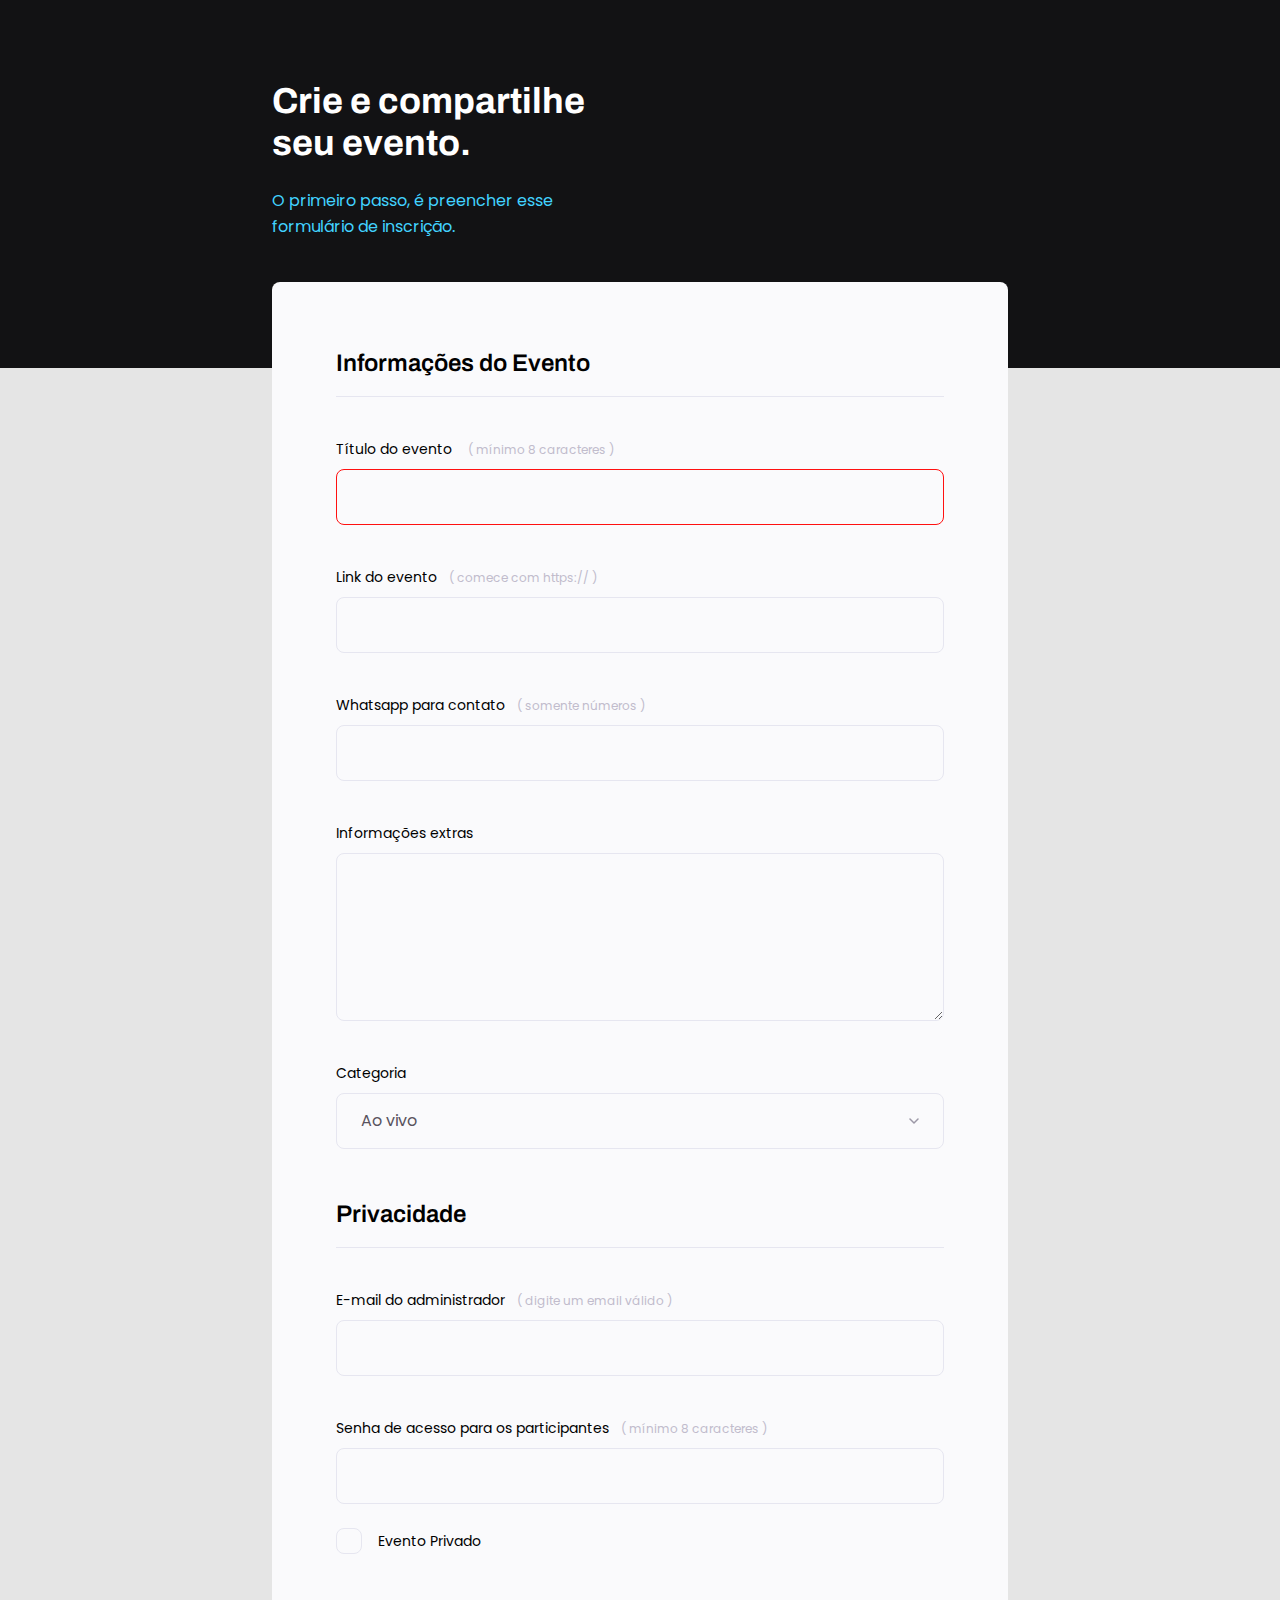
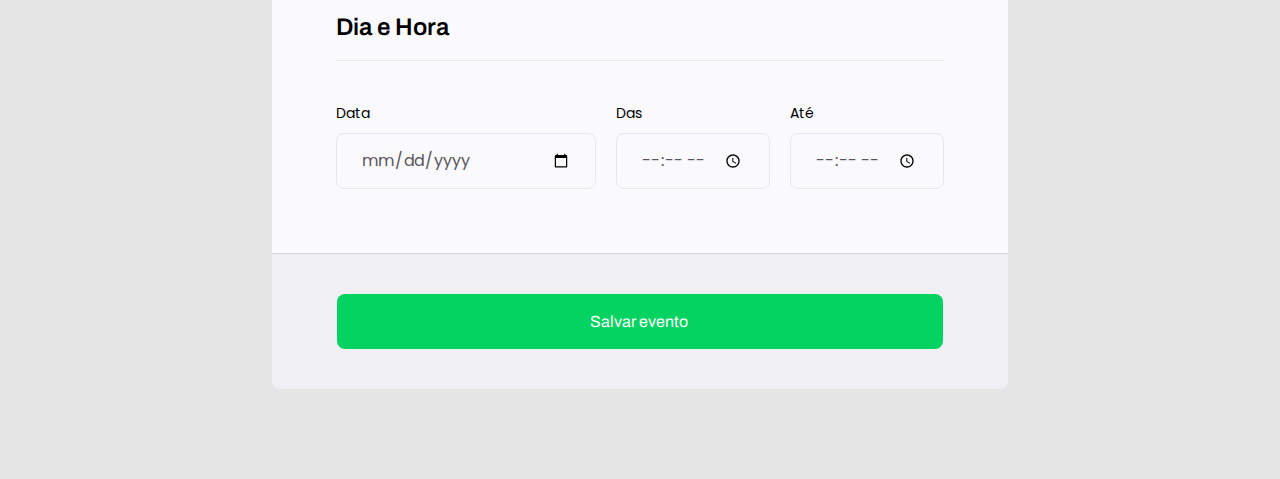
<file: index.html>
<!DOCTYPE html>
<html lang="pt-br">
<head>
  <link rel="preconnect" href="https://fonts.googleapis.com">
  <link rel="preconnect" href="https://fonts.gstatic.com" crossorigin>
  <meta charset="UTF-8">
  <meta name="viewport" content="width=device-width, initial-scale=1.0">
  <title>Crie seu Evento</title>
  <link rel="stylesheet" href="style.css">
  <link href="https://fonts.googleapis.com/css2?family=Archivo:wght@600;700&family=Poppins&display=swap" rel="stylesheet">
</head>
<body>
  <div class="page"> 
    <header>
      <h1>Crie e compartilhe 
        seu evento.</h1>
        <p>O primeiro passo, é preencher esse formulário de inscrição.</p>
      </header>
      <form id="my-form">

        <fieldset>
          <div class="fieldset-wrapper">
            <legend>Informações do Evento</legend>

            <div class="input-wrapper">
              <label for="event-title">Título do evento <span>( mínimo 8 caracteres )</span></label>
              <input type="text" id="event-title" minlength="8" required />
            </div>

            <div class="input-wrapper">
              <label for="event-url">Link do evento<span>( comece com https:// )</span></label>
              <input type="url" id="event-url" />
            </div>

              <div class="input-wrapper">
                <label for="event-whatsapp">Whatsapp para contato<span>( somente números )</span></label>
                <input type="number" id="event-whatsapp" />
              </div>

                <div class="input-wrapper">
                  <label for="event-info">Informações extras</label>
                 <textarea id="event-info" ></textarea>
                </div>

              <div class="input-wrapper">
                <label for="event-category">Categoria</label>
                <select  id="event-category">
                  <option value="Live">Ao vivo</option>
                  <option value="Podcast">Podcast</option>
                  <option value="Mentorship">Mentoria</option>
                </select>
              </div>

          </div>
        </fieldset>

        <fieldset>
          <div class="fieldset-wrapper">
            <legend>Privacidade</legend>

            <div class="input-wrapper">
              <label for="event-email">E-mail do administrador<span>( digite um email válido )</span></label>
              <input type="email" id="event-email"  />
            </div>

            <div class="input-wrapper">
              <label for="event-password">Senha de acesso para os participantes<span>( mínimo 8 caracteres )</span></label>
              <input type="password" id="event-password"  minlength="8" />
            </div>
            
            <div class="checkbox-wrapper">
              <input type="checkbox" id="event-private" />
              <label for="event-private">Evento Privado</label>
            </div>

          </div>
        </fieldset>

        <fieldset>
          <div class="fieldset-wrapper">
            <legend>Dia e Hora</legend>
            <div class="col-3">

              <div class="input-wrapper">
                <label for="event-date">Data</label>
                <input type="date" id="event-date" />
              </div>
  
              <div class="input-wrapper">
                <label for="event-begin">Das</label>
                <input type="time" id="event-begin" />
              </div>

              <div class="input-wrapper">
                <label for="event-end">Até</label>
                <input type="time" id="event-end" />
              </div>

            </div>
          </div>
        </fieldset>

      </form>

      <footer>
        <input class="button" 
        type="submit" 
        form="my-form"
        value="Salvar evento ">
      </footer>
      
    </div>
</body>
</html>
</file>
<file: style.css>
* {
  margin: 0;
  padding: 0;
  box-sizing: border-box;
}

body, input , select , textarea {
  font-family: 'Poppins', sans-serif;
}

body {
  background:#E5E5E5 ;
}

body::before {
  content: '';
  width: 100%;
  height: 368px;
  position: absolute;
  left: 0;
  top: 0;
  z-index: -1;
  background: #121214;

}

.page {
  width: 736px;
  margin: auto;
}

header {
  width: 319px;
  margin-top: 80px;
}

header h1 {
  font-family: 'Archivo', sans-serif;
  font-weight: bold;
  color: #FFF;
  font-size: 36px;
  line-height: 42px;
  margin-bottom: 24px;
}

header p {
  color: #42D3FF;
  font-size: 16px;
  line-height: 26px;
}

form {
 background: #FAFAFC;
 min-height: 300px;
 border-radius: 8px 8px 0 0;
 margin-top: 42px;
 padding: 64px;
 display: flex;
 flex-direction: column;
 gap: 48px ;
}

fieldset {
  border: none;
}

.fieldset-wrapper {
  display: flex;
  flex-direction: column;
  gap : 24px ; 
}

fieldset legend {
  font-family: 'Archivo', sans-serif;
  font-weight: 600;
  font-size: 24px;
  line-height: 34px;
  width: 100% ;
  border-bottom: 1px solid #E6E6F0;
  padding-bottom: 16px;
}

.input-wrapper {
  padding-top: 16px;
  display: flex;
  flex-direction: column;
}

.input-wrapper label ,
.checkbox-wrapper {
  font-size: 14px;
  line-height: 24px;
  margin-bottom: 8px; 
}

.input-wrapper label span {
  color: #C1BCCC;
  font-size: 12px;
  line-height: 20px;
  margin-left: 12px;
}

.input-wrapper label span:hover {
  color: #504b55;
}

.input-wrapper input, 
.input-wrapper textarea ,
.input-wrapper select {
  background: #FAFAFC;
  border: 1px solid #E6E6F0;
  border-radius: 8px;
  height: 56px;
  padding: 0 24px ;
  font-size: 16px;
  line-height: 26px;
  color: #59535e;
}

.input-wrapper textarea {
  padding: 0;
  height: 168px;
  appearance: none;
}

.input-wrapper select {
  appearance: none;
  -webkit-appearance: none;
  background-image: url("data:image/svg+xml,%3Csvg width='10' height='6' viewBox='0 0 10 6' fill='none' xmlns='http://www.w3.org/2000/svg'%3E%3Cpath d='M1 1L5 5L9 1' stroke='%239C98A6' stroke-width='1.5' stroke-linecap='round' stroke-linejoin='round'/%3E%3C/svg%3E%0A");
  background-repeat: no-repeat;
  background-position: right 24px top 50%;
}

.checkbox-wrapper {
  position: relative;
}

.checkbox-wrapper label {
  display: flex;
  gap: 16px;
  align-items: center;
  display: flex;
  margin: 0;
}

.checkbox-wrapper input {
  position: absolute;
  width: 24px;
  height: 24px;
  opacity: 0;
}

.checkbox-wrapper label::before {
  content: '';
  width: 24px;
  height: 24px;
  border: 1px solid #E6E6F0;
  border-radius: 8px;
}

.checkbox-wrapper input:checked + label::before {
  background-image: url("data:image/svg+xml,%3Csvg width='18' height='14' viewBox='0 0 18 14' fill='none' xmlns='http://www.w3.org/2000/svg'%3E%3Cpath d='M6 11.17L1.83 7L0.410004 8.41L6 14L18 2L16.59 0.589996L6 11.17Z' fill='%2342D3FF'/%3E%3C/svg%3E%0A");
  background-repeat: no-repeat;
  background-position: center;
}

.checkbox-wrapper input:focus + label::before {
  outline: 2px solid black;
}

.col-3 {
  display: flex;
  gap: 20px;
}

.col-3 > div:nth-child(1) {
  width : 100% ; 
}

footer {
  background: #F0F0F4;
  height: 136px;
  display: flex;
  flex-direction: column;
  padding: 40px 65px;
  margin-bottom: 90px;
  border-top: 1px solid #D6D6D6;
  border-radius: 0 0 8px 8px;
}

footer .button {
  height: 56px;
  font-family: 'Archivo', sans-serif;
  background: #04D361;
  color: #FFF;
  font-size: 16px;
  line-height: 26px;
  border: none;
  border-radius: 8px;
}

footer .button:hover {
  background: #04b553;
  cursor: pointer;
}

input:invalid {
  border: 1px solid #FF1010;
}
</file>
